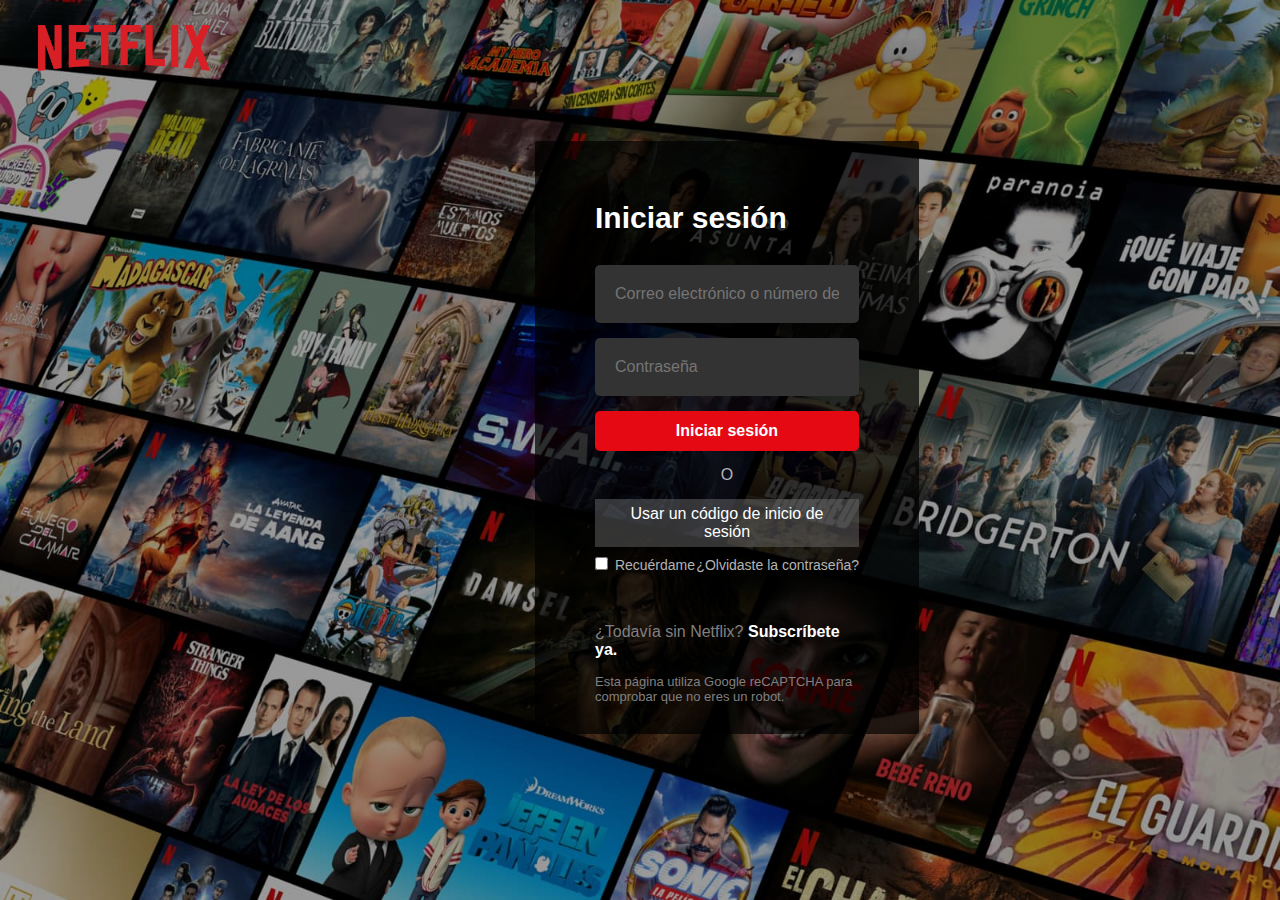
<file: index.html>
<!DOCTYPE html>
<html lang="en">
<head>
    <meta charset="UTF-8">
    <meta name="viewport" content="width=device-width, initial-scale=1.0">
    <link rel="shortcut icon" type="image/jpg" href="img/icono.png" />
    <title>Netflix Clon</title>
    <link rel="stylesheet" href="./style.css">
</head>
    <body>
        <div class="cont">
            <nav>
              <img class="logo" src="./img/logo.png" alt="netflixLogo" />
            </nav>
            <div class="caja">
              <h2>Iniciar sesión</h2>
              <div class="form">
                <input type="text" placeholder="Correo electrónico o número de teléfono" required, autocomplete="on"/>
                <input type="password" placeholder="Contraseña" required/>
              </div>
              <a href="./usuarios.html"><button type="button" class="ini" >Iniciar sesión</button></a>             
              <p class="ooo">O</p>
              <button class="codini">Usar un código de inicio de sesión</button>
              <div class="checkbox">
                <div class="recordar">
                  <input type="checkbox" id="checkbox1"/>
                  <label for="remember">Recuérdame</label>
                </div>
                <div>
                  <p>¿Olvidaste la contraseña?</p>
                </div>
              </div>
              <div class="subscripcion">
                <p>¿Todavía sin Netflix? <span>Subscríbete ya.</span></p>
                <p>Esta página utiliza Google reCAPTCHA para comprobar que no eres un robot.</p>
              </div>
            </div>
          </div>     
    </body>
</html>
</file>
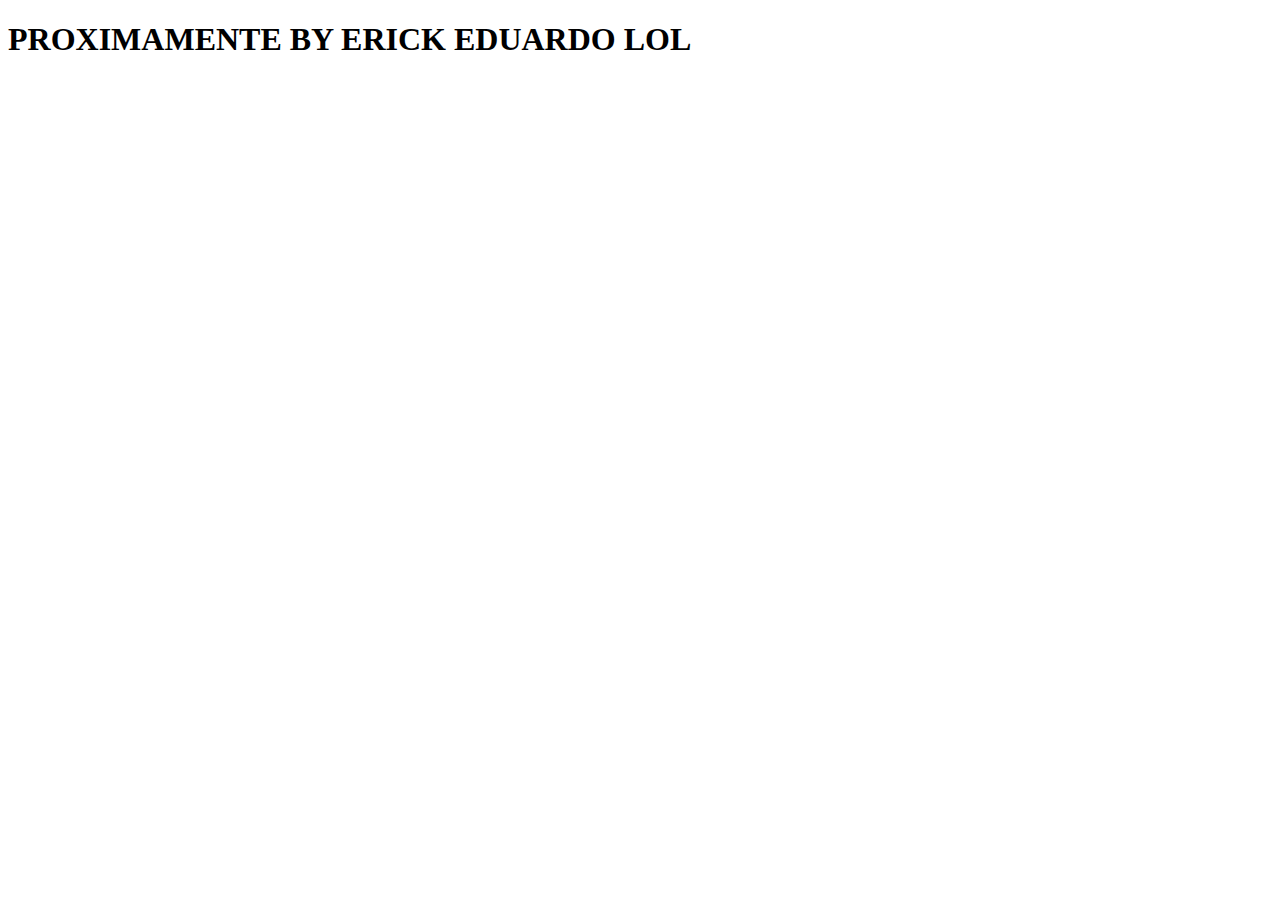
<file: interfaz.html>
<!DOCTYPE html>
<html lang="en">
<head>
    <meta charset="UTF-8">
    <meta name="viewport" content="width=device-width, initial-scale=1.0">
    <link rel="shortcut icon" type="image/jpg" href="img/icono.png" />
    <title>PROXIMAMENTE</title>
</head>
<body>
    <h1>PROXIMAMENTE BY ERICK EDUARDO LOL</h1>
</body>
</html>
</file>
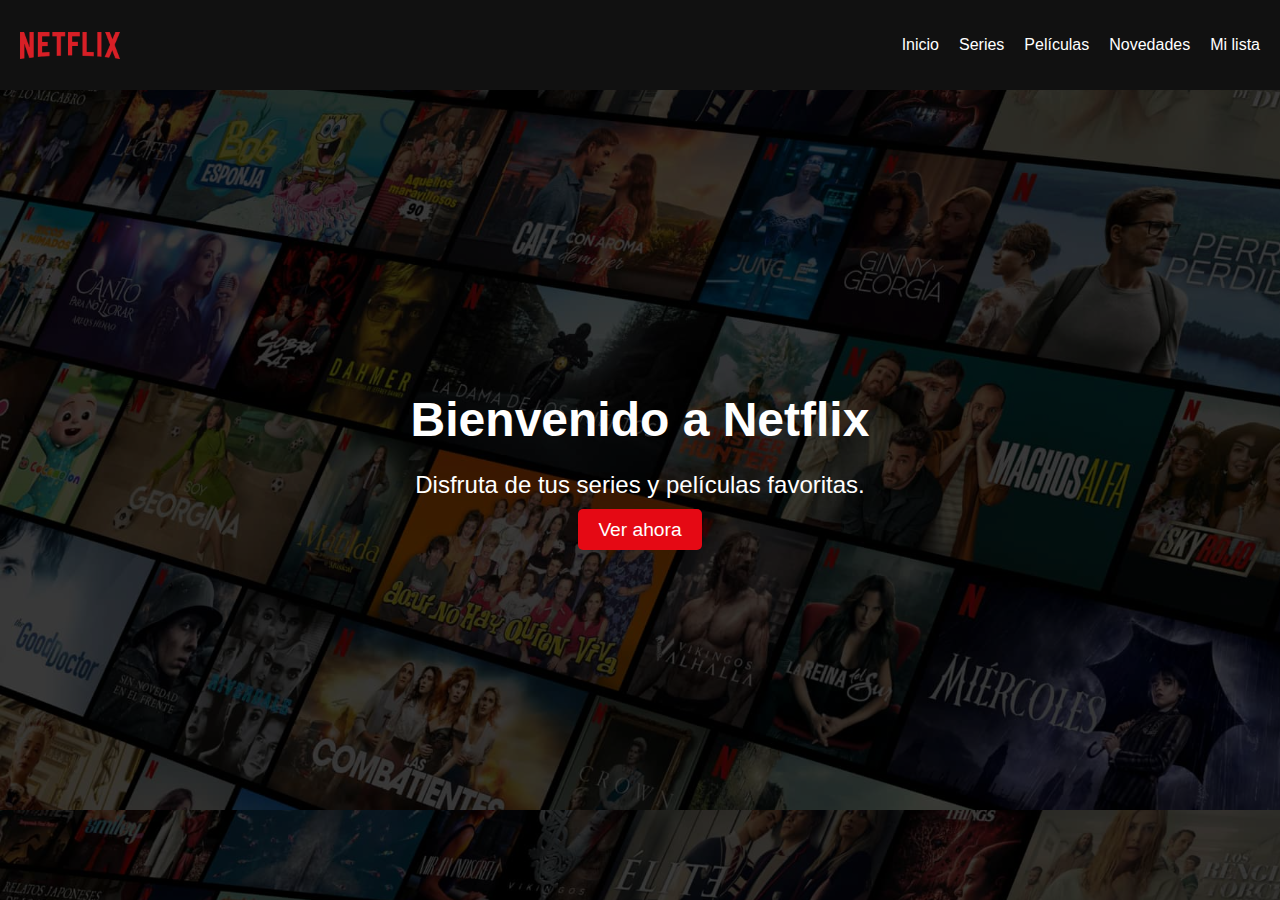
<file: usuarios.html>
<!DOCTYPE html>
<html lang="en">
<head>
    <meta charset="UTF-8">
    <meta name="viewport" content="width=device-width, initial-scale=1.0">
    <link rel="shortcut icon" type="image/jpg" href="img/icono.png" />
    <link rel="stylesheet" href="./styleinicio.css">
    <title>Ver ahora</title>
</head>
    <body>
        <div class="navbar">
            <img src="./img/logo.png" alt="Netflix Logo">
            <ul>
                <li><a>Inicio</a></li>
                <li><a>Series</a></li>
                <li><a>Películas</a></li>
                <li><a>Novedades</a></li>
                <li><a>Mi lista</a></li>
            </ul>
        </div>
    
        <div class="centroo">
            <div>
                <h1>Bienvenido a Netflix</h1>
                <p>Disfruta de tus series y películas favoritas.</p>
                <a href="./interfaz.html">Ver ahora</a>
            </div>
        </div>
    </body>
</html>
</head>
</file>
<file: style.css>
* {
    font-family: 'Poppins', sans-serif;
    box-sizing: border-box;
    margin: 0;
    padding: 0;
}

body{
    color: white;
    background: black;
    background-image: linear-gradient(rgba(0, 0, 0, 0.2), rgba(0, 0, 0, 0.2)), url(./img/fondo2.jpg);
    background-size: cover;
}

.cont{
    width: 100%;
    height: 100vh;
}

nav .logo{
    position: relative;
    display: flex;
    padding-top: 25px;
    padding-left: 3%;
    width: 210px;
    max-width: 500px;
}

.caja{
    position:relative;
    background-color: rgba(0, 0, 0, 0.7);
    color: white;
    width: 30%;
    justify-content: center;
    max-width: 600px;
    border-radius: 3px;
    align-self: center;
    padding-top: 60px;
    padding-bottom: 30px;
    padding-left: 60px;
    padding-right: 60px;
    margin-left: 535px;
    margin-top: 70px;
 
}

.caja h2{
    font-size: 30px;
    margin-bottom: 30px;
}

.caja .form{
    display: flex;
    flex-direction: column;
}

.caja .form input{
    border: none;
    padding: 20px;
    margin-bottom: 15px;
    font-size: 16px;
    background-color: #333;
    border-radius: 5px;
}

input, select,textarea {
    color: white;
}

textarea:focus, input:focus {
    color: white;
}

.ini{
    border: none;
    width: 100%;
    font-size: 1rem;
    font-weight: 500;
    min-height: 2.5rem;
    padding: 0.375rem 1rem;
    background-color: #e50914;
    color: white;
    font-size: 16px;
    font-weight: bold;
    border-radius: 5px;
}

.caja .checkbox{
    display: flex;
    align-items: center;
    color: #b3b3b3;
    font-size: 14px;
    justify-content: space-between;
    margin: 10px 0px;
    margin-bottom: 50px;
}

.recordar label{
    margin-left: 3px;
}

#checkbox1 {
    accent-color: #b3b3b3;
}

.caja .checkbox div p {
    display: flex;
    justify-content: center;
    align-items: center;
    font-size: 14px;
}

.caja .subscripcion p{
    margin: 15px 0px 0 0px;
    color: gray;
}

.caja .subscripcion p span{
    color: white;
    font-weight: 600;
}

.caja .subscripcion p+p{
    font-size: 13px;
}

.caja .subscripcion a{
    color: #0071eb;
    font-weight: normal;
    text-decoration: none;
}



.ooo{
    color: rgba(255,255,255,0.7);
    text-align: center;
    padding-top: 15px;
    padding-bottom: 15px;
}

.codini{
    border: 0;
    border-radius: 0.25;
    cursor: pointer;
    transition-duration: 250ms;
    transition-property: background-color,border-color;
    transition-timing-function: cubic-bezier(0.9, 0, 0.51, 1);
    vertical-align: text-top;
    width: 100%;
    font-size: 1rem;
    font-weight: 500;
    min-height: 2.5rem;
    padding: 0.375rem 1rem;
    background: rgba(128,128,128,0.4);
    color: rgb(255,255,255);
}
</file>
<file: styleinicio.css>
body {
    margin: 0;
    font-family: Arial, sans-serif;
    color: #fff;
    background: black;
    background-image: linear-gradient(rgba(0, 0, 0, 0.7), rgba(0, 0, 0, 0.7)), url(./img/fondo.jpg);
    background-size: cover;
}
.navbar {
    display: flex;
    justify-content: space-between;
    align-items: center;
    padding: 20px;
    background-color: #111;
}
.navbar img {
    width: 100px;
}
.navbar ul {
    list-style: none;
    display: flex;
    gap: 20px;
}
.navbar ul li {
    display: inline;
}
.navbar ul li a {
    color: #fff;
    text-decoration: none;
    font-size: 16px;
}
.centroo {
    position: relative;
    height: 80vh;
    display: flex;
    align-items: center;
    justify-content: center;
    text-align: center;
}
.centroo h1 {
    font-size: 3em;
    margin-bottom: 20px;
}
.centroo p {
    font-size: 1.5em;
    margin-bottom: 20px;
}
.centroo a {
    padding: 10px 20px;
    background-color: #e50914;
    color: #fff;
    text-decoration: none;
    font-size: 1.2em;
    border-radius: 5px;
}
</file>
